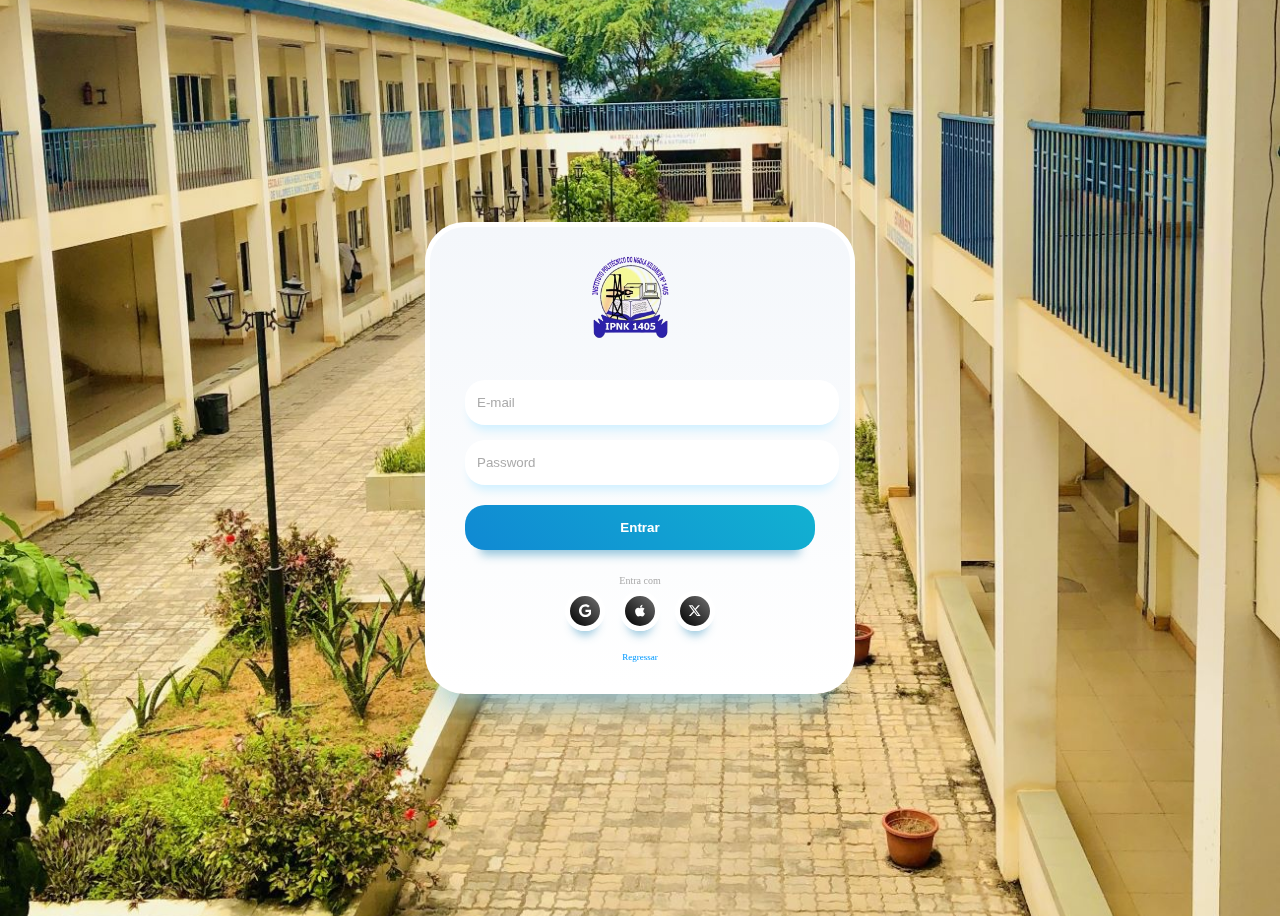
<file: areareservada.html>
<!DOCTYPE html>
<html lang="en">
<head>
    <meta charset="UTF-8">
    <meta name="viewport" content="width=device-width, initial-scale=1.0">
    <link rel="stylesheet" href="assets/css/areareservada.css">
    <link rel="shortcut icon" href="assets/images/IPNK.jpg" type="image/x-icon">
    <title>IPNK</title>
</head>
<body>
    
<div class="container">
    <div class="heading"><a href="index.html"><img src="assets/images/IPNK.jpg" alt=""></a></div>
    <form action="" class="form">
      <input required="" class="input" type="email" name="email" id="email" placeholder="E-mail">
      <input required="" class="input" type="password" name="password" id="password" placeholder="Password">
      <!--<span class="forgot-password"><a href="#">Forgot Password ?</a></span>--> 
      <input class="login-button" type="submit" value="Entrar">
      
    </form>
    <div class="social-account-container">
        <span class="title">Entra com</span>
        <div class="social-accounts">
          <button class="social-button google">
            <svg class="svg" xmlns="http://www.w3.org/2000/svg" height="1em" viewBox="0 0 488 512">
              <path d="M488 261.8C488 403.3 391.1 504 248 504 110.8 504 0 393.2 0 256S110.8 8 248 8c66.8 0 123 24.5 166.3 64.9l-67.5 64.9C258.5 52.6 94.3 116.6 94.3 256c0 86.5 69.1 156.6 153.7 156.6 98.2 0 135-70.4 140.8-106.9H248v-85.3h236.1c2.3 12.7 3.9 24.9 3.9 41.4z"></path>
            </svg></button>
          <button class="social-button apple">
            <svg class="svg" xmlns="http://www.w3.org/2000/svg" height="1em" viewBox="0 0 384 512">
              <path d="M318.7 268.7c-.2-36.7 16.4-64.4 50-84.8-18.8-26.9-47.2-41.7-84.7-44.6-35.5-2.8-74.3 20.7-88.5 20.7-15 0-49.4-19.7-76.4-19.7C63.3 141.2 4 184.8 4 273.5q0 39.3 14.4 81.2c12.8 36.7 59 126.7 107.2 125.2 25.2-.6 43-17.9 75.8-17.9 31.8 0 48.3 17.9 76.4 17.9 48.6-.7 90.4-82.5 102.6-119.3-65.2-30.7-61.7-90-61.7-91.9zm-56.6-164.2c27.3-32.4 24.8-61.9 24-72.5-24.1 1.4-52 16.4-67.9 34.9-17.5 19.8-27.8 44.3-25.6 71.9 26.1 2 49.9-11.4 69.5-34.3z"></path>
            </svg>
          </button>
          <button class="social-button twitter">
            <svg class="svg" xmlns="http://www.w3.org/2000/svg" height="1em" viewBox="0 0 512 512">
              <path d="M389.2 48h70.6L305.6 224.2 487 464H345L233.7 318.6 106.5 464H35.8L200.7 275.5 26.8 48H172.4L272.9 180.9 389.2 48zM364.4 421.8h39.1L151.1 88h-42L364.4 421.8z"></path>
            </svg>
          </button>
        </div>
      </div>
      <span class="agreement"><a href="index.html">Regressar</a></span>
  </div>


  
</body>
</html>
</file>
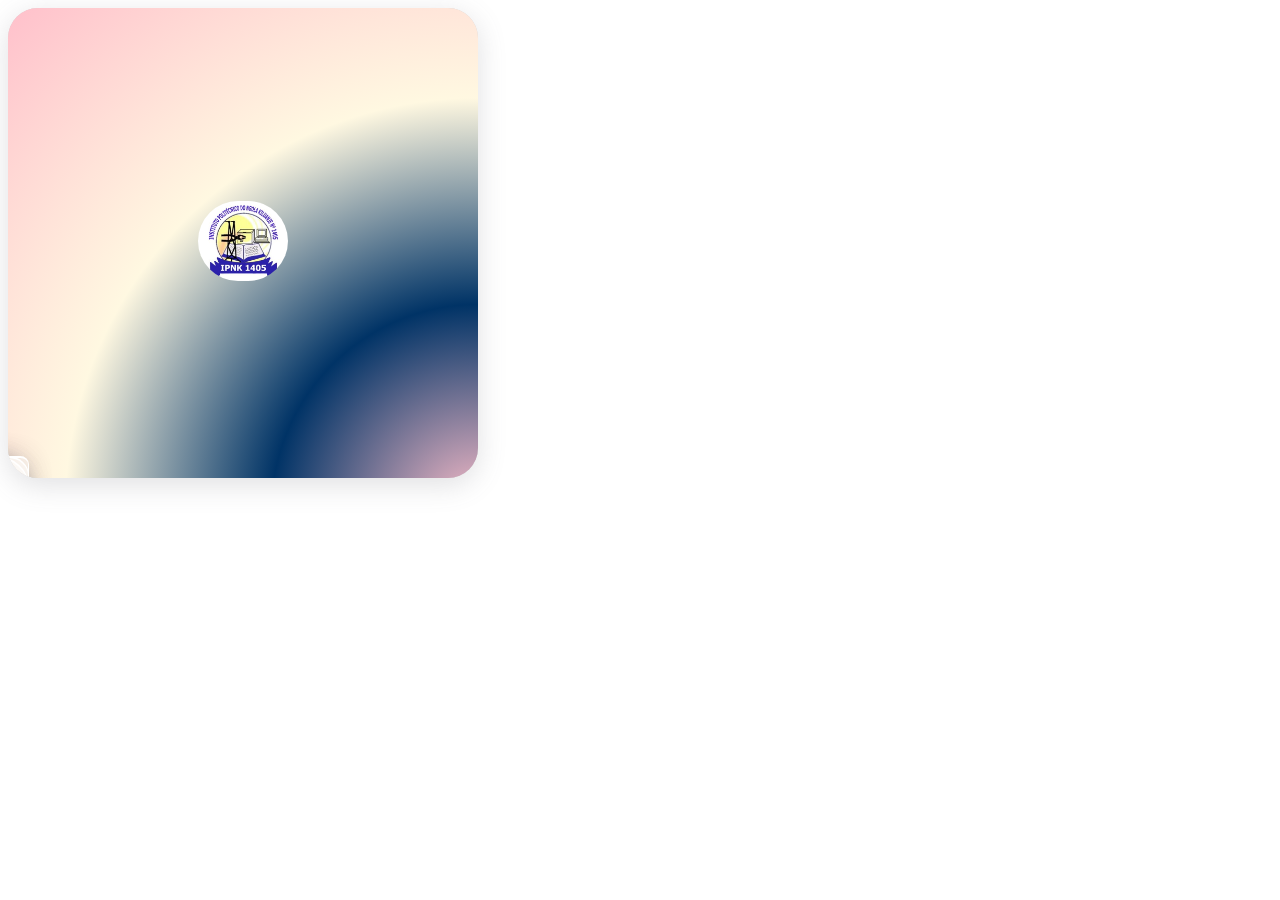
<file: contacto.html>
<!DOCTYPE html>
<html lang="en">
<head>
    <meta charset="UTF-8">
    <meta name="viewport" content="width=device-width, initial-scale=1.0">
    <link rel="stylesheet" href="assets/css/contacto.css">
    <link rel="shortcut icon" href="assets/images/IPNK.jpg" type="image/x-icon">
    <title>IPNK</title>
</head>
<body>
  
 
<div class="card">
    <div class="background">
    </div>
    <div class="logo">
      <a href="index.html"><img src="assets/images/IPNK.jpg" alt=""></a>
      <!--<svg xmlns="http://www.w3.org/2000/svg" viewBox="0 0 29.667 31.69" class="logo-svg">
        <path id="Path_6" data-name="Path 6" d="M12.827,1.628A1.561,1.561,0,0,1,14.31,0h2.964a1.561,1.561,0,0,1,1.483,1.628v11.9a9.252,9.252,0,0,1-2.432,6.852q-2.432,2.409-6.963,2.409T2.4,20.452Q0,18.094,0,13.669V1.628A1.561,1.561,0,0,1,1.483,0h2.98A1.561,1.561,0,0,1,5.947,1.628V13.191a5.635,5.635,0,0,0,.85,3.451,3.153,3.153,0,0,0,2.632,1.094,3.032,3.032,0,0,0,2.582-1.076,5.836,5.836,0,0,0,.816-3.486Z" transform="translate(0 0)"></path>
        <path id="Path_7" data-name="Path 7" d="M75.207,20.857a1.561,1.561,0,0,1-1.483,1.628h-2.98a1.561,1.561,0,0,1-1.483-1.628V1.628A1.561,1.561,0,0,1,70.743,0h2.98a1.561,1.561,0,0,1,1.483,1.628Z" transform="translate(-45.91 0)"></path>
        <path id="Path_8" data-name="Path 8" d="M0,80.018A1.561,1.561,0,0,1,1.483,78.39h26.7a1.561,1.561,0,0,1,1.483,1.628v2.006a1.561,1.561,0,0,1-1.483,1.628H1.483A1.561,1.561,0,0,1,0,82.025Z" transform="translate(0 -51.963)"></path
      </svg>>-->
    </div>
    <div class="box box1"><span class="icon"><svg viewBox="0 0 30 30" xmlns="http://www.w3.org/2000/svg" class="svg">
          <path d="M 9.9980469 3 C 6.1390469 3 3 6.1419531 3 10.001953 L 3 20.001953 C 3 23.860953 6.1419531 27 10.001953 27 L 20.001953 27 C 23.860953 27 27 23.858047 27 19.998047 L 27 9.9980469 C 27 6.1390469 23.858047 3 19.998047 3 L 9.9980469 3 z M 22 7 C 22.552 7 23 7.448 23 8 C 23 8.552 22.552 9 22 9 C 21.448 9 21 8.552 21 8 C 21 7.448 21.448 7 22 7 z M 15 9 C 18.309 9 21 11.691 21 15 C 21 18.309 18.309 21 15 21 C 11.691 21 9 18.309 9 15 C 9 11.691 11.691 9 15 9 z M 15 11 A 4 4 0 0 0 11 15 A 4 4 0 0 0 15 19 A 4 4 0 0 0 19 15 A 4 4 0 0 0 15 11 z"></path>
        </svg></span></div>

        <div class="box box2">
          <span class="icon">
            <svg xmlns="http://www.w3.org/2000/svg" viewBox="0 0 320 512" class="svg">
              <path d="M279.14 288l14.22-92.66h-88.91V141.09c0-25.35 
              12.42-50.06 52.24-50.06h40.42V6.26S259.43 0 225.36 
              0c-73.22 0-121.08 44.38-121.08 124.72V195.3H22.89V288h81.39v224h100.17V288z"/>
            </svg>
          </span>
        </div>

    <div class="box box3"><span class="icon"><svg viewBox="0 0 448 512" xmlns="http://www.w3.org/2000/svg" class="svg">
          <path d="M380.9 97.1C339.2 55.5 283.2 32 224.4 32 103.1 32 3.4 131.5 0 252.1c-.2 42.6 10.7 84.2 31 121L0 480l109.8-28.9c35 19.2 74.2 29.3 114.3 29.3h.1c121.2 0 220.9-99.5 224.3-220.1 1.8-59.7-20.8-116-67.6-163.2zM224.1 438.5c-33.7 0-66.5-9-95.1-26.1l-6.8-4-65.1 17.1 17.4-63.4-4.4-6.9c-18-28.5-27.5-61.4-27.3-95 2.9-96.9 83.2-176 180.1-176 48.1 0 93.2 18.7 127.2 52.7 33.9 33.9 52.5 78.9 51.1 127.1-2.5 96.7-83 174.9-177.1 174.9zm101.7-138.9c-5.6-2.8-33.1-16.3-38.3-18.2-5.1-1.9-8.8-2.8-12.6 2.8-3.7 5.6-14.5 18.2-17.8 21.9-3.3 3.7-6.7 4.2-12.3 1.4-33.5-16.8-55.4-30-77.4-67.6-5.9-10.1 5.9-9.4 16.8-31.2 1.9-3.7.9-6.9-.5-9.7s-12.6-30.2-17.3-41.3c-4.6-11.1-9.3-9.6-12.6-9.8-3.3-.2-7.1-.2-10.9-.2s-10.1 1.4-15.4 6.9c-5.3 5.6-20.1 19.6-20.1 47.7s20.6 55.4 23.4 59.2c2.8 3.7 40.6 61.9 98.4 86.8 13.8 6 24.6 9.5 33 12.2 13.9 4.4 26.5 3.8 36.5 2.3 11.1-1.6 33.1-13.5 37.7-26.6 4.6-13.1 4.6-24.3 3.2-26.6-1.3-2.3-5-3.7-10.6-6.5z"></path>
        </svg></span></div>
        <div class="box box4"></div>

       
        
  </div>







  
</body>
</html>
</file>
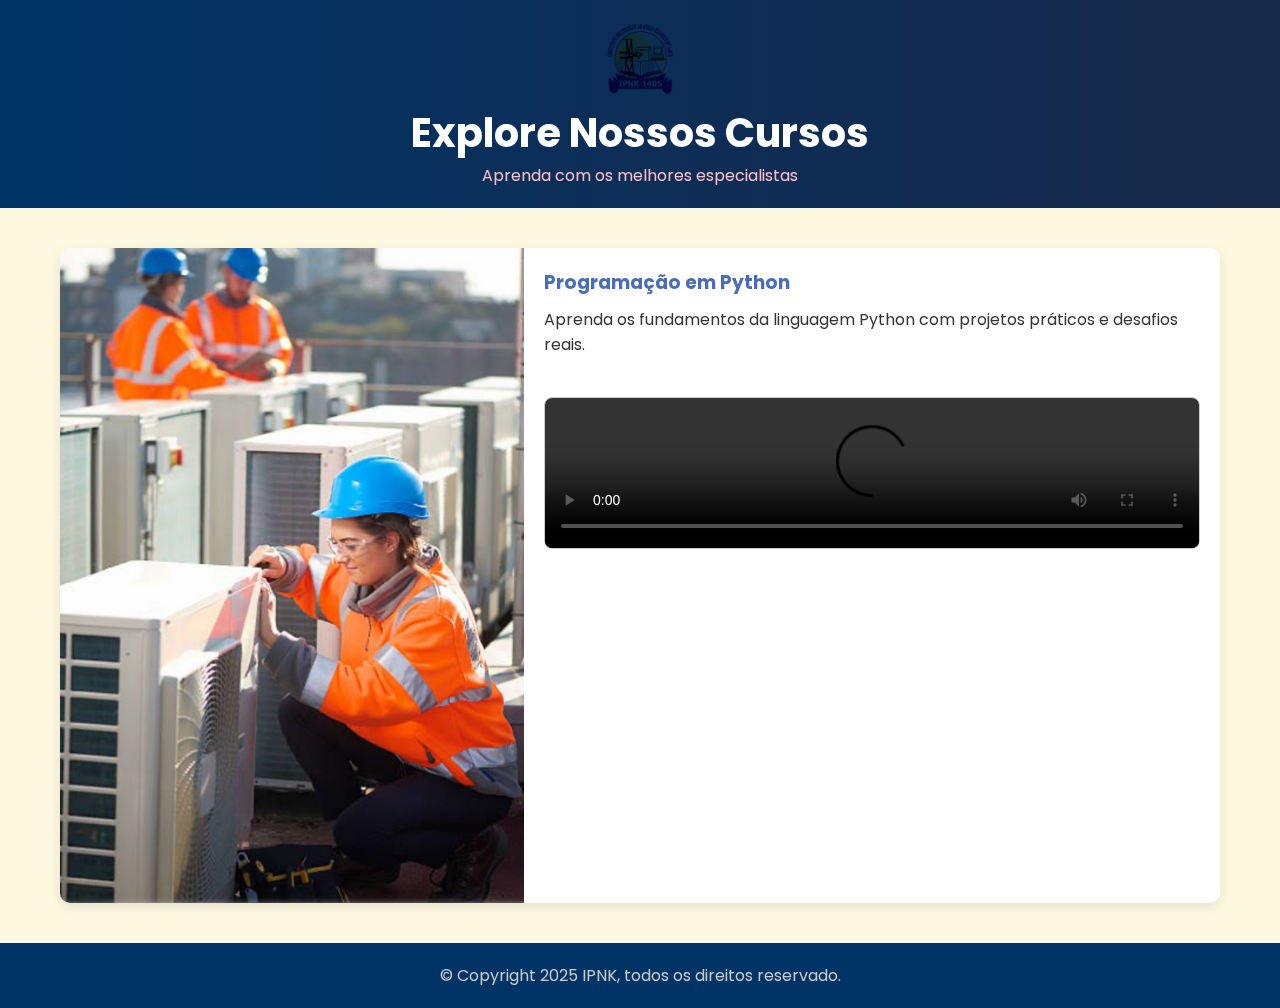
<file: gsi.html>
<!DOCTYPE html>
<html lang="pt">
<head>
  <meta charset="UTF-8" />
  <meta name="viewport" content="width=device-width, initial-scale=1.0"/>
  <title>Cursos Online</title>
  <link rel="stylesheet" href="assets/css/gsi.css">
  <link rel="preconnect" href="https://fonts.gstatic.com">
    <link href="https://fonts.googleapis.com/css2?family=Poppins:wght@100;200;300;400;500;600;700;800;900&display=swap" rel="stylesheet">

    <link rel="shortcut icon" href="assets/images/IPNK.jpg" type="image/x-icon">
    
</head>
<body>

  <header>
    <a href="index.html"><img src="assets/images/IPNK.jpg" alt="" class="imgipnk"></a>
    <h1>Explore Nossos Cursos</h1>
    <p>Aprenda com os melhores especialistas</p>
  </header>

  <div class="container">
    <section class="cursos">

      <!-- Card 1 -->
      <div class="card">
        <img src="assets/images/WHRB4941.JPG" alt="Curso de Programação">
        <div class="card-content">
          <h3>Programação em Python</h3>
          <p>Aprenda os fundamentos da linguagem Python com projetos práticos e desafios reais.</p>
          <video controls width="100%">
            <source src="https://www.w3schools.com/html/mov_bbb.mp4" type="video/mp4">
            Seu navegador não suporta vídeo.
          </video>
        </div>
      </div>

      
    </section>
  </div>

  <footer>
    <p>© Copyright 2025 IPNK, todos os direitos reservado.</p>
  </footer>

</body>
</html>
</file>
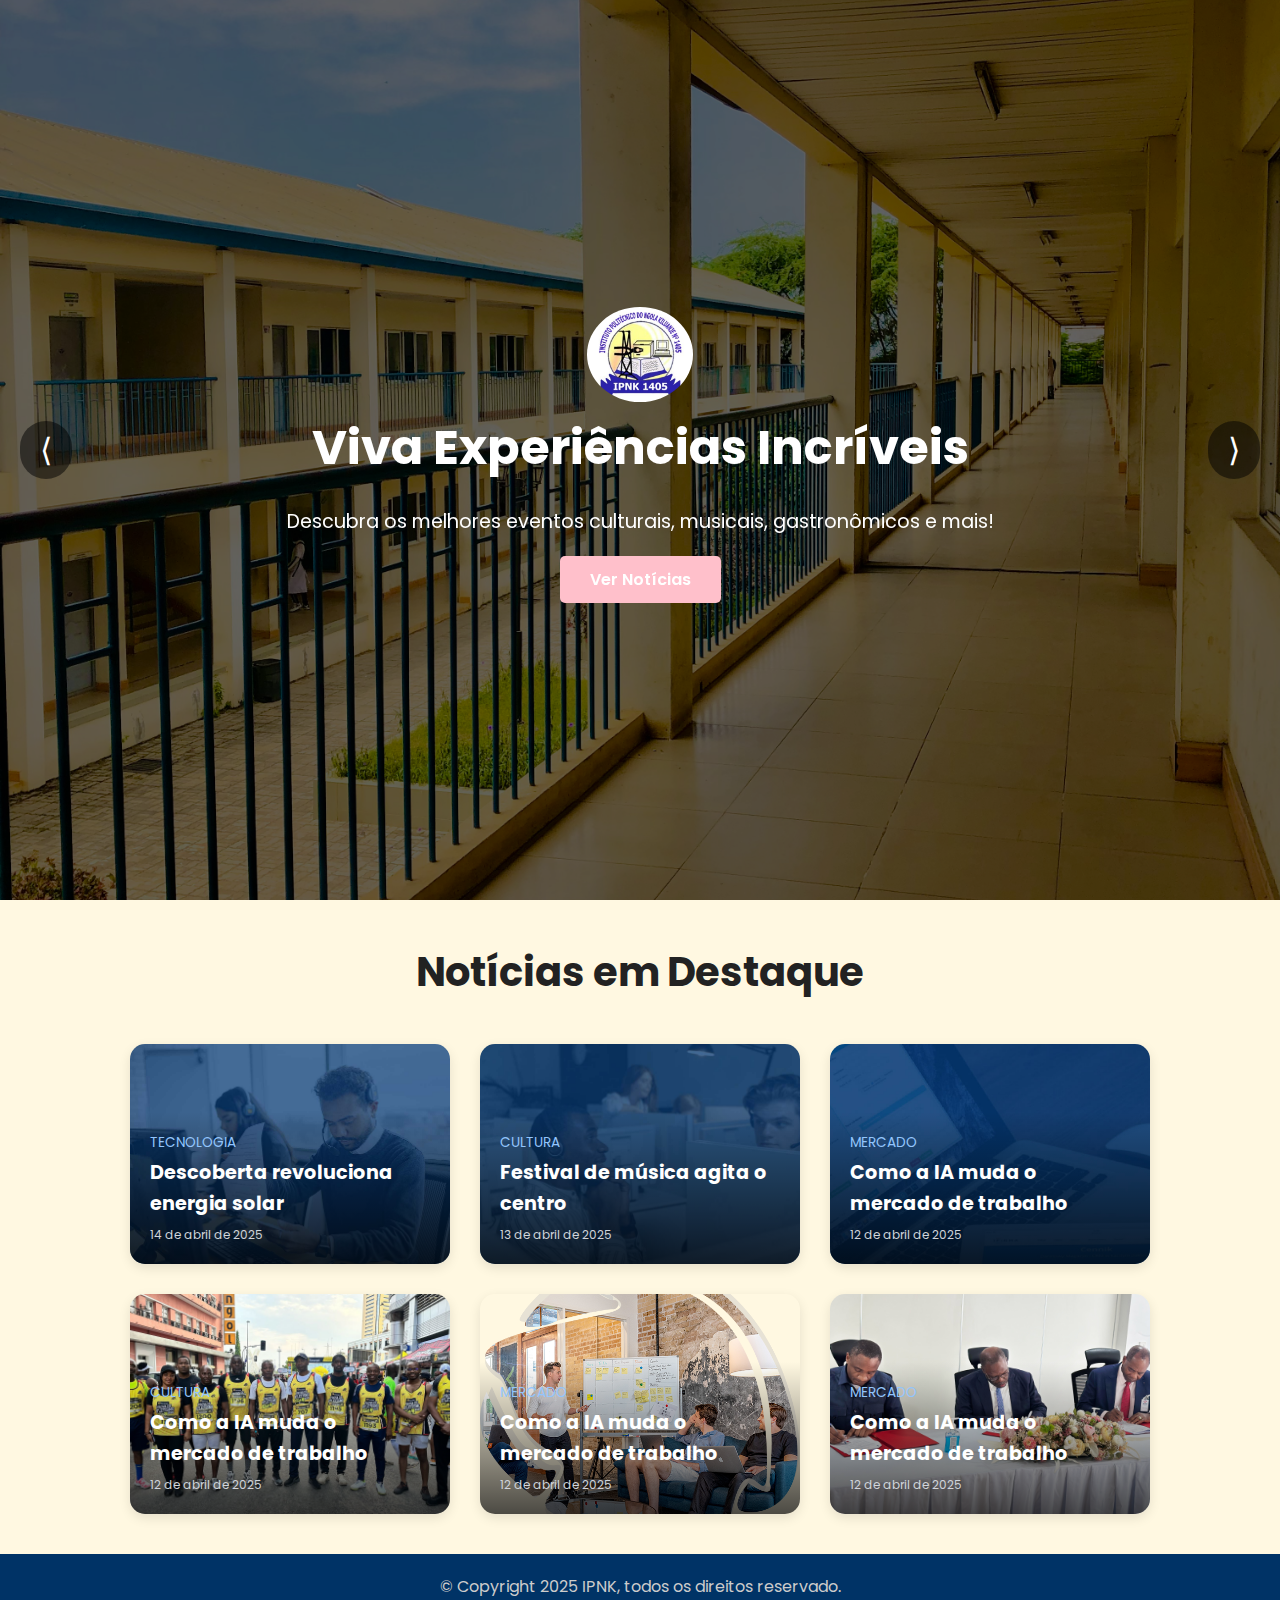
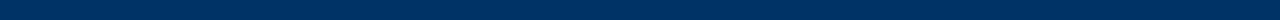
<file: noticias.html>
<!DOCTYPE html>
<html lang="pt-BR">
<head>
  <meta charset="UTF-8" />
  <meta name="viewport" content="width=device-width, initial-scale=1.0"/>
  <title>IPNK</title>
  <link href="https://fonts.googleapis.com/css2?family=Poppins:wght@400;600&display=swap" rel="stylesheet">
  <link rel="stylesheet" href="assets/css/noticias.css">
  <link rel="shortcut icon" href="assets/images/IPNK.jpg" type="image/x-icon">
  <link rel="stylesheet" href="assets/css/fontawesome.css">
</head>
<body>
  
  <!--<header>
    <div class="hero-content">
      <a href="index.html"><img src="assets/images/IPNK.jpg" alt=""></a>
      <h1>Viva Experiências Incríveis</h1>
      <p>Descubra os melhores eventos culturais, musicais, gastronômicos e mais!</p>
      <a href="#container-cards" class="eve">Ver Notícias</a>
    </div>
  </header>-->

  <header id="hero">
    <div class="hero-content">
      <a href="index.html"><img src="assets/images/IPNK.jpg" alt=""></a>
      <h1 id="hero-title">Viva Experiências Incríveis</h1>
      <p id="hero-desc">Descubra os melhores eventos culturais, musicais, gastronômicos e mais!</p>
      <a href="#container-cards" class="eve">Ver Notícias</a>
    </div>

    <!-- Botões de navegação -->
    <button id="prev" class="nav-btn">⟨</button>
    <button id="next" class="nav-btn">⟩</button>
  </header>
  
    <h2 class="section-title">Notícias em Destaque</h2>
    
    <div class="container-cards" id="container-cards">
      <div class="card" style="background-image: url('assets/images/background-sobre1.jpg')">
        <div class="overlay">
          <div class="categoria">Tecnologia</div>
          <div class="titulo">Descoberta revoluciona energia solar</div>
          <div class="data">14 de abril de 2025</div>
        </div>
      </div>

      <div class="card" style="background-image: url('assets/images/background-servicos.jpg')">
        <div class="overlay">
          <div class="categoria">Cultura</div>
          <div class="titulo">Festival de música agita o centro</div>
          <div class="data">13 de abril de 2025</div>
        </div>
      </div>

      <div class="card" style="background-image: url('assets/images/background-home.jpg')">
        <div class="overlay">
          <div class="categoria">Mercado</div>
          <div class="titulo">Como a IA muda o mercado de trabalho</div>
          <div class="data">12 de abril de 2025</div>
        </div>
      </div>

      <div class="card" style="background-image: url('assets/images/img-2566821148.jpeg')">
        <div class="overlay">
          <div class="categoria">Cultura</div>
          <div class="titulo">Como a IA muda o mercado de trabalho</div>
          <div class="data">12 de abril de 2025</div>
        </div>
      </div>

      <div class="card" style="background-image: url('assets/images/banner-right-image.png')">
        <div class="overlay">
          <div class="categoria">Mercado</div>
          <div class="titulo">Como a IA muda o mercado de trabalho</div>
          <div class="data">12 de abril de 2025</div>
        </div>
      </div>

      <div class="card" style="background-image: url('assets/images/img-2027901318.jpeg')">
        <div class="overlay">
          <div class="categoria">Mercado</div>
          <div class="titulo">Como a IA muda o mercado de trabalho</div>
          <div class="data">12 de abril de 2025</div>
        </div>
      </div>
      
    </div>

    <footer>
      <p>© Copyright 2025 IPNK, todos os direitos reservado.</p>
    </footer>

    <script>
      const slides = [
  {
    image: 'assets/images/IMG_6952.JPG',
    title: 'Viva Experiências Incríveis',
    desc: 'Descubra os melhores eventos culturais, musicais, gastronômicos e mais!'
  },
  {
    image: 'assets/images/IMG_6950.JPG',
    title: 'Explore Novas Culturas',
    desc: 'Viaje pelo mundo sem sair do lugar com nossos eventos temáticos.'
  },
  {
    image: 'assets/images/IMG_6951.JPG',
    title: 'Encantam',
    desc: 'Conheça a diversidade gastronômica em um só lugar.'
  }
];

let current = 0;
const header = document.getElementById('hero');
const title = document.getElementById('hero-title');
const desc = document.getElementById('hero-desc');

function showSlide(index) {
  const slide = slides[index];
  header.style.backgroundImage = `url('${slide.image}')`;
  title.textContent = slide.title;
  desc.textContent = slide.desc;
}

function nextSlide() {
  current = (current + 1) % slides.length;
  showSlide(current);
}

function prevSlide() {
  current = (current - 1 + slides.length) % slides.length;
  showSlide(current);
}

document.getElementById('next').addEventListener('click', nextSlide);
document.getElementById('prev').addEventListener('click', prevSlide);

setInterval(nextSlide, 5000); // auto slide a cada 5 segundos
showSlide(current); // inicia com o primeiro slide

    </script>
</body>
</html>
</file>
<file: assets/css/areareservada.css>
body{
  background-image: url("../images/IMG_69488.JPG");
  background-size: cover;         /* Preenche a tela toda */
  background-position: center;    /* Centraliza a imagem */
  background-repeat: no-repeat;   /* Não repete */
  min-height: 100vh;              /* Garante altura da tela toda */
  display: flex;
  justify-content: center;
  align-items: center;
}

.container {
    max-width: 350px;
    background: #ededed;
    background: linear-gradient(0deg, rgb(255, 255, 255) 0%, rgb(244, 247, 251) 100%);
    border-radius: 40px;
    padding: 25px 35px;
    border: 5px solid rgb(255, 255, 255);
    box-shadow: rgba(133, 189, 215, 0.8784313725) 0px 30px 30px -20px;
    margin: 40px auto;
  }
  
  .heading img{
    width: 150px;
   margin-left: 90px;
   mix-blend-mode: darken;
  }
  
  .form {
    margin-top: 20px;
  }
  
  .form .input {
    width: 100%;
    background: white;
    border: none;
    padding: 15px 10px 15px 10px;
    border-radius: 20px;
    margin-top: 15px;
    box-shadow: #cff0ff 0px 10px 10px -5px;
    border-inline: 2px solid transparent;
  }
  
  .form .input::-moz-placeholder {
    color: rgb(170, 170, 170);
  }
  
  .form .input::placeholder {
    color: rgb(170, 170, 170);
  }
  
  .form .input:focus {
    outline: none;
    border-inline: 2px solid #12B1D1;
  }
  
  .form .forgot-password {
    display: block;
    margin-top: 10px;
    margin-left: 10px;
  }
  
  .form .forgot-password a {
    font-size: 11px;
    color: #0099ff;
    text-decoration: none;
  }
  
  .form .login-button {
    display: block;
    width: 100%;
    font-weight: bold;
    background: linear-gradient(45deg, rgb(16, 137, 211) 0%, rgb(18, 177, 209) 100%);
    color: white;
    padding-block: 15px;
    margin: 20px auto;
    border-radius: 20px;
    box-shadow: rgba(133, 189, 215, 0.8784313725) 0px 20px 10px -15px;
    border: none;
    transition: all 0.2s ease-in-out;
  }
  
  .form .login-button:hover {
    transform: scale(1.03);
    box-shadow: rgba(133, 189, 215, 0.8784313725) 0px 23px 10px -20px;
  }
  
  .form .login-button:active {
    transform: scale(0.95);
    box-shadow: rgba(133, 189, 215, 0.8784313725) 0px 15px 10px -10px;
  }
  
  .social-account-container {
    margin-top: 25px;
  }
  
  .social-account-container .title {
    display: block;
    text-align: center;
    font-size: 10px;
    color: rgb(170, 170, 170);
  }
  
  .social-account-container .social-accounts {
    width: 100%;
    display: flex;
    justify-content: center;
    gap: 15px;
    margin-top: 5px;
  }
  
  .social-account-container .social-accounts .social-button {
    background: linear-gradient(45deg, rgb(0, 0, 0) 0%, rgb(112, 112, 112) 100%);
    border: 5px solid white;
    padding: 5px;
    border-radius: 50%;
    width: 40px;
    aspect-ratio: 1;
    display: grid;
    place-content: center;
    box-shadow: rgba(133, 189, 215, 0.8784313725) 0px 12px 10px -8px;
    transition: all 0.2s ease-in-out;
  }
  
  .social-account-container .social-accounts .social-button .svg {
    fill: white;
    margin: auto;
  }
  
  .social-account-container .social-accounts .social-button:hover {
    transform: scale(1.2);
  }
  
  .social-account-container .social-accounts .social-button:active {
    transform: scale(0.9);
  }
  
  .agreement {
    display: block;
    text-align: center;
    margin-top: 15px;
  }
  
  .agreement a {
    text-decoration: none;
    color: #0099ff;
    font-size: 9px;
  }
</file>
<file: assets/css/contacto.css>
/* From Uiverse.io by Smit-Prajapati */ 
  .card {
    position: relative;
    width: 470px;
    height: 470px;
    background: lightgrey;
    border-radius: 30px;
    overflow: hidden;
    box-shadow: rgba(100, 100, 111, 0.2) 0px 7px 29px 0px;
    transition: all 1s ease-in-out;
  }
  
  .background {
    position: absolute;
    inset: 0;
    background: radial-gradient(circle at 100% 107%, #ffc0cb 0%, #003366 30%, #fff8e1 60%, #ffc0cb 100%);
  }
  
  .logo {
    position: absolute;
    right: 50%;
    bottom: 50%;
    transform: translate(50%, 50%);
    transition: all 0.6s ease-in-out;
  }
  
  .logo img {
    mix-blend-mode: darken;
    width: 90px;
    object-fit: cover;
    border-radius: 90px;
    aspect-ratio: 9/8;
  }
  
  .icon {
    display: inline-block;
    width: 20px;
    height: 20px;
  }
  
  .icon .svg {
    fill: rgba(255, 255, 255, 0.797);
    width: 100%;
    transition: all 0.5s ease-in-out;
  }
  
  .box {
    position: absolute;
    padding: 10px;
    text-align: right;
    background: rgba(255, 255, 255, 0.389);
    border-top: 2px solid rgb(255, 255, 255);
    border-right: 1px solid white;
    border-radius: 10% 13% 42% 0%/10% 12% 75% 0%;
    box-shadow: rgba(100, 100, 111, 0.364) -7px 7px 29px 0px;
    transform-origin: bottom left;
    transition: all 1s ease-in-out;
  }
  
  .box::before {
    content: "";
    position: absolute;
    inset: 0;
    border-radius: inherit;
    opacity: 0;
    transition: all 0.5s ease-in-out;
  }
  
  .box:hover .svg {
    fill: white;
  }
  
  .box1 {
    width: 70%;
    height: 70%;
    bottom: -70%;
    left: -70%;
  }
  
  .box1::before {
    background: radial-gradient(circle at 30% 107%, #fdf497 0%,#ff53d4 60%);
  }
  
  .box1:hover::before {
    opacity: 1;
  }
  
  .box1:hover .icon .svg {
    filter: drop-shadow(0 0 5px white);
  }
  
  .box2 {
    width: 50%;
    height: 50%;
    bottom: -50%;
    left: -50%;
    transition-delay: 0.2s;
  }
  
  .box2::before {
    background: radial-gradient(circle at 30% 107%, #3591e2 0%, #00ACEE 90%);
  }
  
  .box2:hover::before {
    opacity: 1;
  }
  
  .box2:hover .icon .svg {
    filter: drop-shadow(0 0 5px white);
  }
  
  .box3 {
    width: 30%;
    height: 30%;
    bottom: -30%;
    left: -30%;
    transition-delay: 0.4s;
  }
  
  .box3::before {
    background: radial-gradient(circle at 30% 107%, #abf79b 0%, #83fc81 90%);
  }
  
  .box3:hover::before {
    opacity: 1;
  }
  
  .box3:hover .icon .svg {
    filter: drop-shadow(0 0 5px white);
  }
  
  .box4 {
    width: 10%;
    height: 10%;
    bottom: -10%;
    left: -10%;
    transition-delay: 0.6s;
  }
  
  .card:hover {
    transform: scale(1.1);
  }
  
  .card:hover .box {
    bottom: -1px;
    left: -1px;
  }
  
  .card:hover .logo {
    transform: translate(0, 0);
    bottom: 20px;
    right: 20px;
  }
</file>
<file: assets/css/gsi.css>
* {
    margin: 0;
    padding: 0;
    box-sizing: border-box;
  }
  
  body {
    font-family: 'Poppins', sans-serif;
    background-color: #fff8e1;
    color: #333;
  }
  .imgipnk{
    width: 10%;
    mix-blend-mode: multiply;
  }
  header {
    background: linear-gradient(to right, #003366, #182848);
    padding: 20px 0;
    text-align: center;
    color: white;
  }
  
  header h1 {
    font-size: 2.5em;
  }
  
  header p {
    color: #ffc0cb;
  }
  .container {
    padding: 40px 20px;
    max-width: 1200px;
    margin: auto;
  }
  
  .cursos {
    display: flex;
    flex-direction: column;
    gap: 40px;
  }
  
  .card {
    background-color: white;
    display: flex;
    flex-direction: row;
    border-radius: 10px;
    overflow: hidden;
    box-shadow: 0 4px 12px rgba(0,0,0,0.1);
    transition: transform 0.2s ease;
  }
  
  .card:hover {
    transform: scale(1.02);
  }
  
  .card img {
    width: 40%;
    object-fit: cover;
    height: auto;
  }
  
  .card-content {
    padding: 20px;
    /*flex: 1;
    display: flex;
    flex-direction: column;
    justify-content: space-between;*/
  }
  
  .card-content h3 {
    color: #4b6cb7;
    margin-bottom: 10px;
  }
  
  .card-content p {
    margin-bottom: 10px;
  }
  
  .card-content video {
    margin: 30px 0;
    border-radius: 8px;
    border: 1px solid #ccc;
  }
  
  /* Rodapé */
footer {
  background: #003366;
  color: #ccc;
  text-align: center;
  padding: 20px;
}

  /* Responsivo */
  @media (max-width: 768px) {
    .card {
      flex-direction: column;
    }
  
    .card img {
      width: 100%;
      height: 200px;
    }
  }
</file>
<file: assets/css/noticias.css>
* {
  box-sizing: border-box;
  margin: 0;
  padding: 0;
}

body {
    font-family: 'Poppins', sans-serif;
    color: #333;
    line-height: 1.6;
    background-color: #fff8e1/*f9f9f9*/;
  
}

/*header {
  background: url('../images/IMG_6952.JPG') no-repeat center center/cover;
  height: 100vh;
  color: #fff;
  display: flex;
  align-items: center;
  justify-content: center;
  text-align: center;
  position: relative;
}*/

/* Header com imagem de fundo dinâmica */
header {
  position: relative;
  background: url('assets/images/IMG_6952.JPG') no-repeat center center/cover;
  height: 100vh;
  color: #fff;
  display: flex;
  align-items: center;
  justify-content: center;
  text-align: center;
  transition: background-image 1s ease-in-out;
  overflow: hidden;
}

/* Conteúdo central */
.hero-content {
  z-index: 2;
}

/* Botões laterais fixos */
.nav-btn {
  position: absolute;
  top: 50%;
  transform: translateY(-50%);
  font-size: 32px;
  padding: 10px 20px;
  background-color: rgba(0, 0, 0, 0.5);
  color: white;
  border: none;
  cursor: pointer;
  border-radius: 90px;
  z-index: 3;
  pointer-events: auto;
}

/* Posição dos botões */
#prev {
  left: 20px;
}
#next {
  right: 20px;
}





header::after {
  content: '';
  position: absolute;
  top: 0; left: 0;
  width: 100%; height: 100%;
  background-color: rgba(0,0,0,0.6);
  z-index: 1;
}
 
/*.hero-content {
  z-index: 2;
  position: relative;
  max-width: 700px;
  padding: 20px;
  
}*/

.hero-content img{
 width: 15%;
 aspect-ratio: 10/9;
 object-fit: cover;
mix-blend-mode: darken;
border-radius: 90%;
}

.hero-content h1 {
  font-size: 3rem;
  margin-bottom: 20px;
}

.hero-content p {
  font-size: 1.2rem;
  margin-bottom: 30px;
}
.hero-content .eve {
  background: #ffc0cb;
  color: white;
  padding: 12px 30px;
  text-decoration: none;
  font-weight: 600;
  border-radius: 5px;
  transition: background 0.3s ease;
}

.hero-content .eve:hover {
  background: #003366;
}

.section-title {
  text-align: center;
  margin-top: 40px;
  font-size: 2.5rem;
  color: #222;
}


.container-cards {
  display: flex;
  flex-wrap: wrap;
  gap: 30px;
  padding: 40px;
  justify-content: center;
}

.card { 
  position: relative;
  width: 320px;
  height: 220px;
  background-size: cover;
  background-position: center;
  border-radius: 15px;
  overflow: hidden;
  box-shadow: 0 4px 12px rgba(0,0,0,0.1);
  transition: transform 0.4s;
  cursor: pointer;
}

.card:hover {
  transform: scale(1.03);
}

.overlay {
  position: absolute;
  bottom: 0;
  background: linear-gradient(180deg, transparent, rgba(0, 0, 0, 0.7));
  color: white;
  width: 100%;
  padding: 20px;
  transition: 0.3s;
}

.card:hover .overlay {
  background: rgba(0, 0, 0, 0.6);
}

.overlay .categoria {
  font-size: 0.85rem;
  color: #93c5fd;
  text-transform: uppercase;
  margin-bottom: 5px;
}

.overlay .titulo {
  font-size: 1.2rem;
  font-weight: bold;
}

.overlay .data {
  font-size: 0.75rem;
  color: #d1d5db;
  margin-top: 5px;
}

/* Rodapé */
footer {
  background: #003366;
  color: #ccc;
  text-align: center;
  padding: 20px;
}

@media (max-width: 768px) {
  .sidebar {
    position: static;
    width: 100%;
    height: auto;
    flex-direction: row;
    justify-content: space-around;
    padding: 10px 0;
  }

  .main-content {
    margin-left: 0;
  }

  .imagem-destaque {
    height: 40vh;
  }

  .container-cards {
    padding: 20px;
  }

  .card {
    width: 100%;
    max-width: 90vw;
  }
}
</file>
